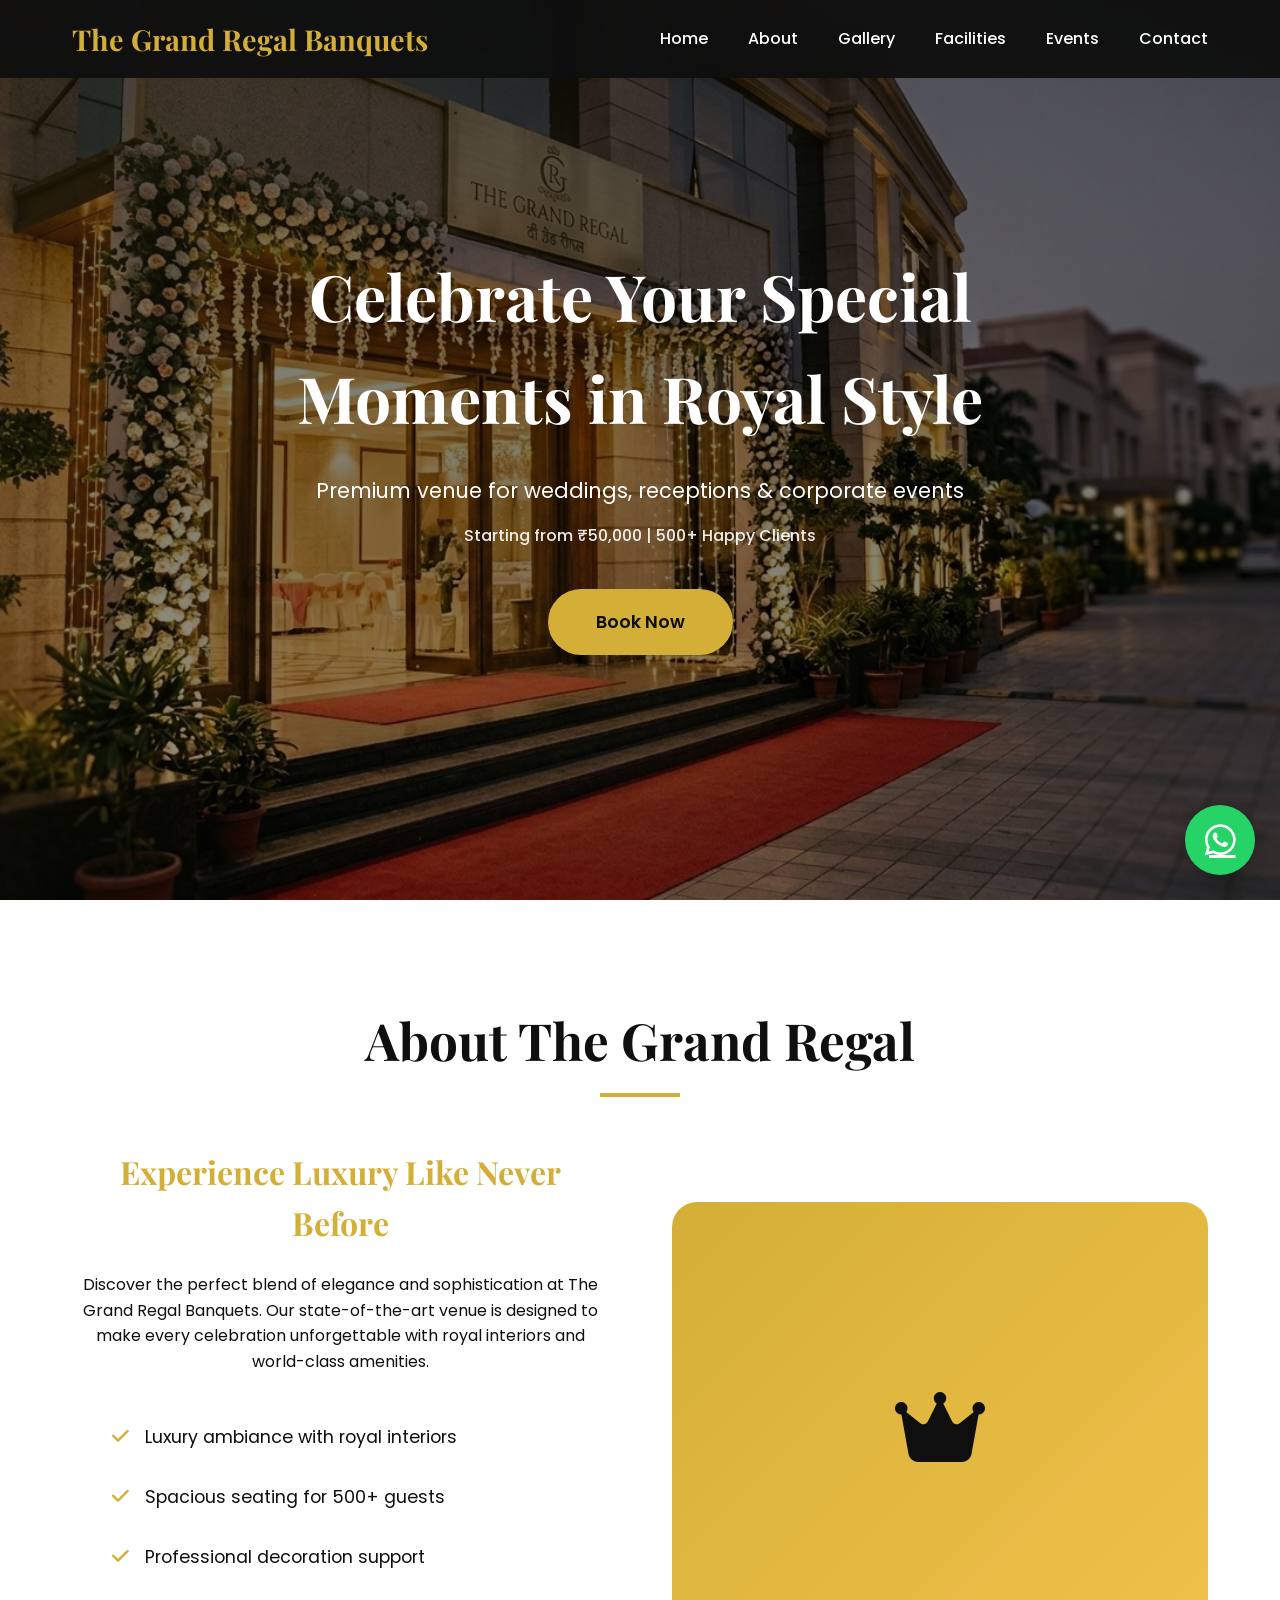
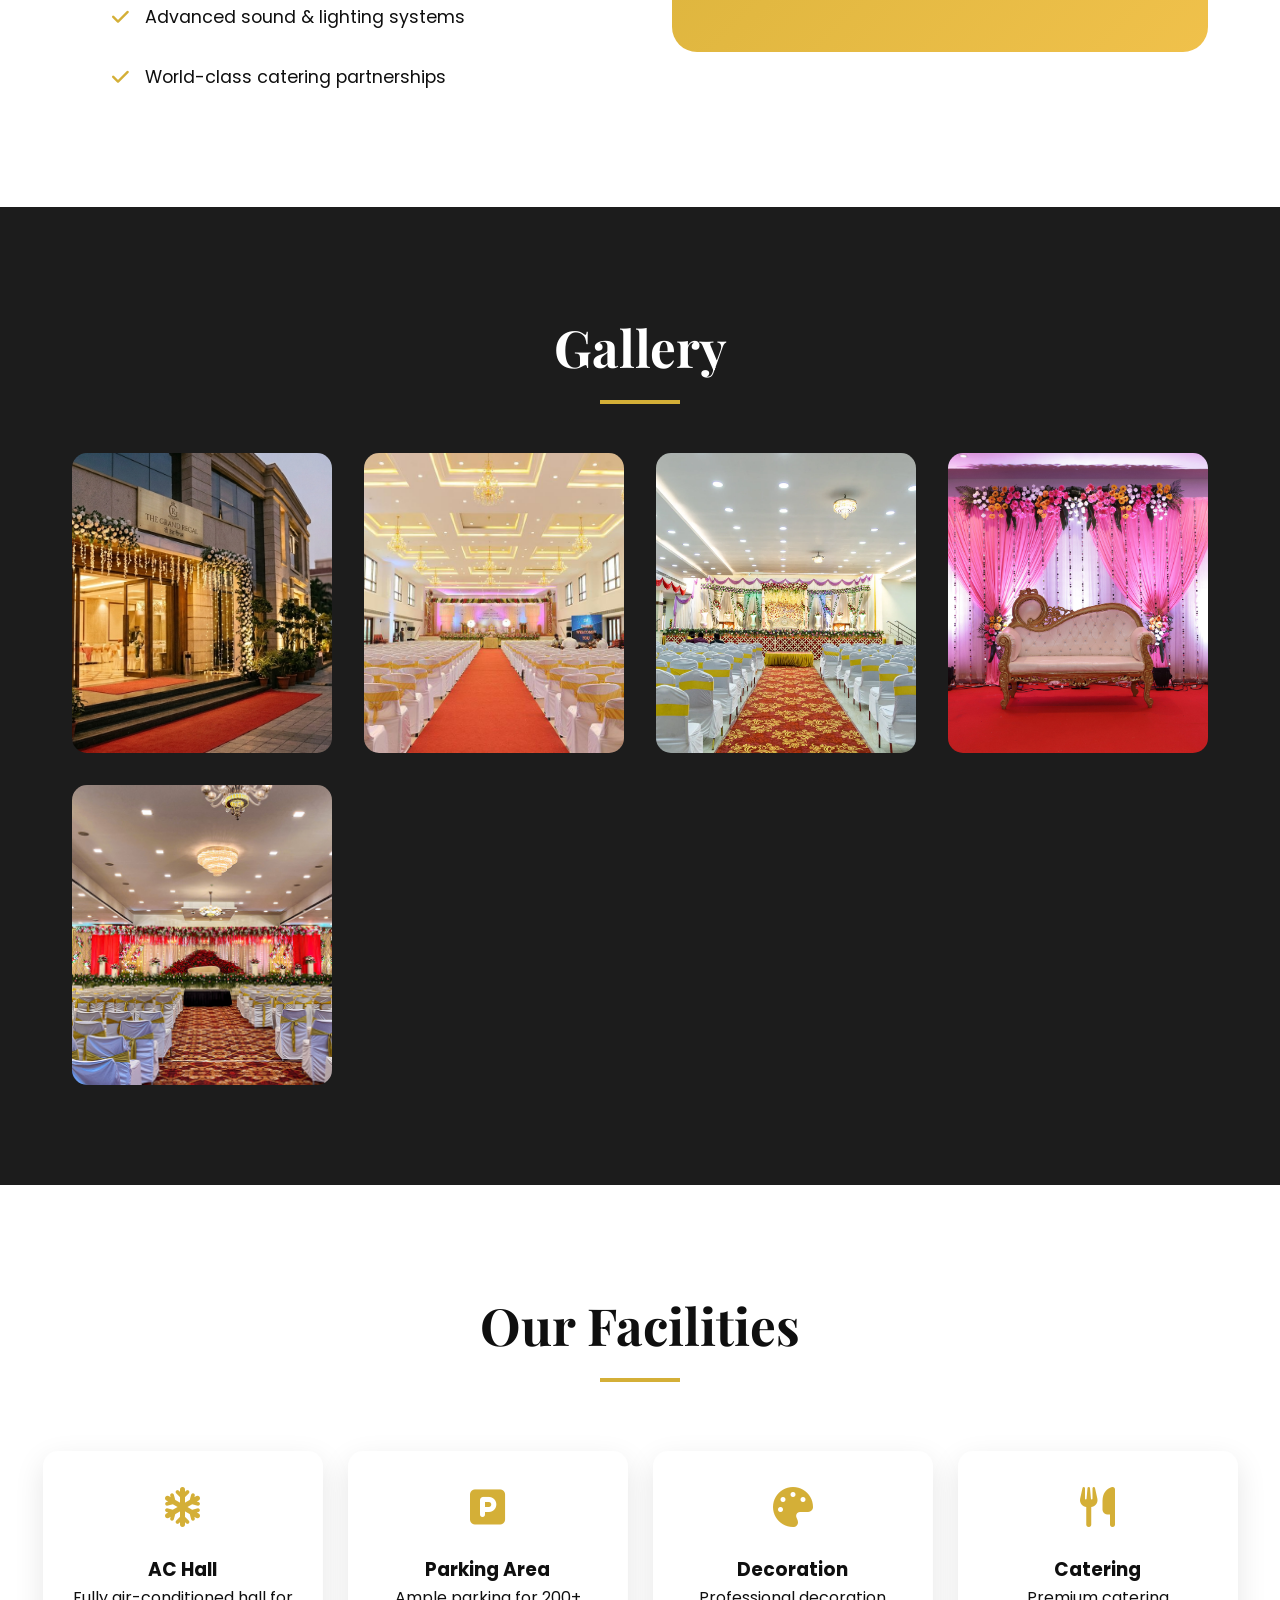
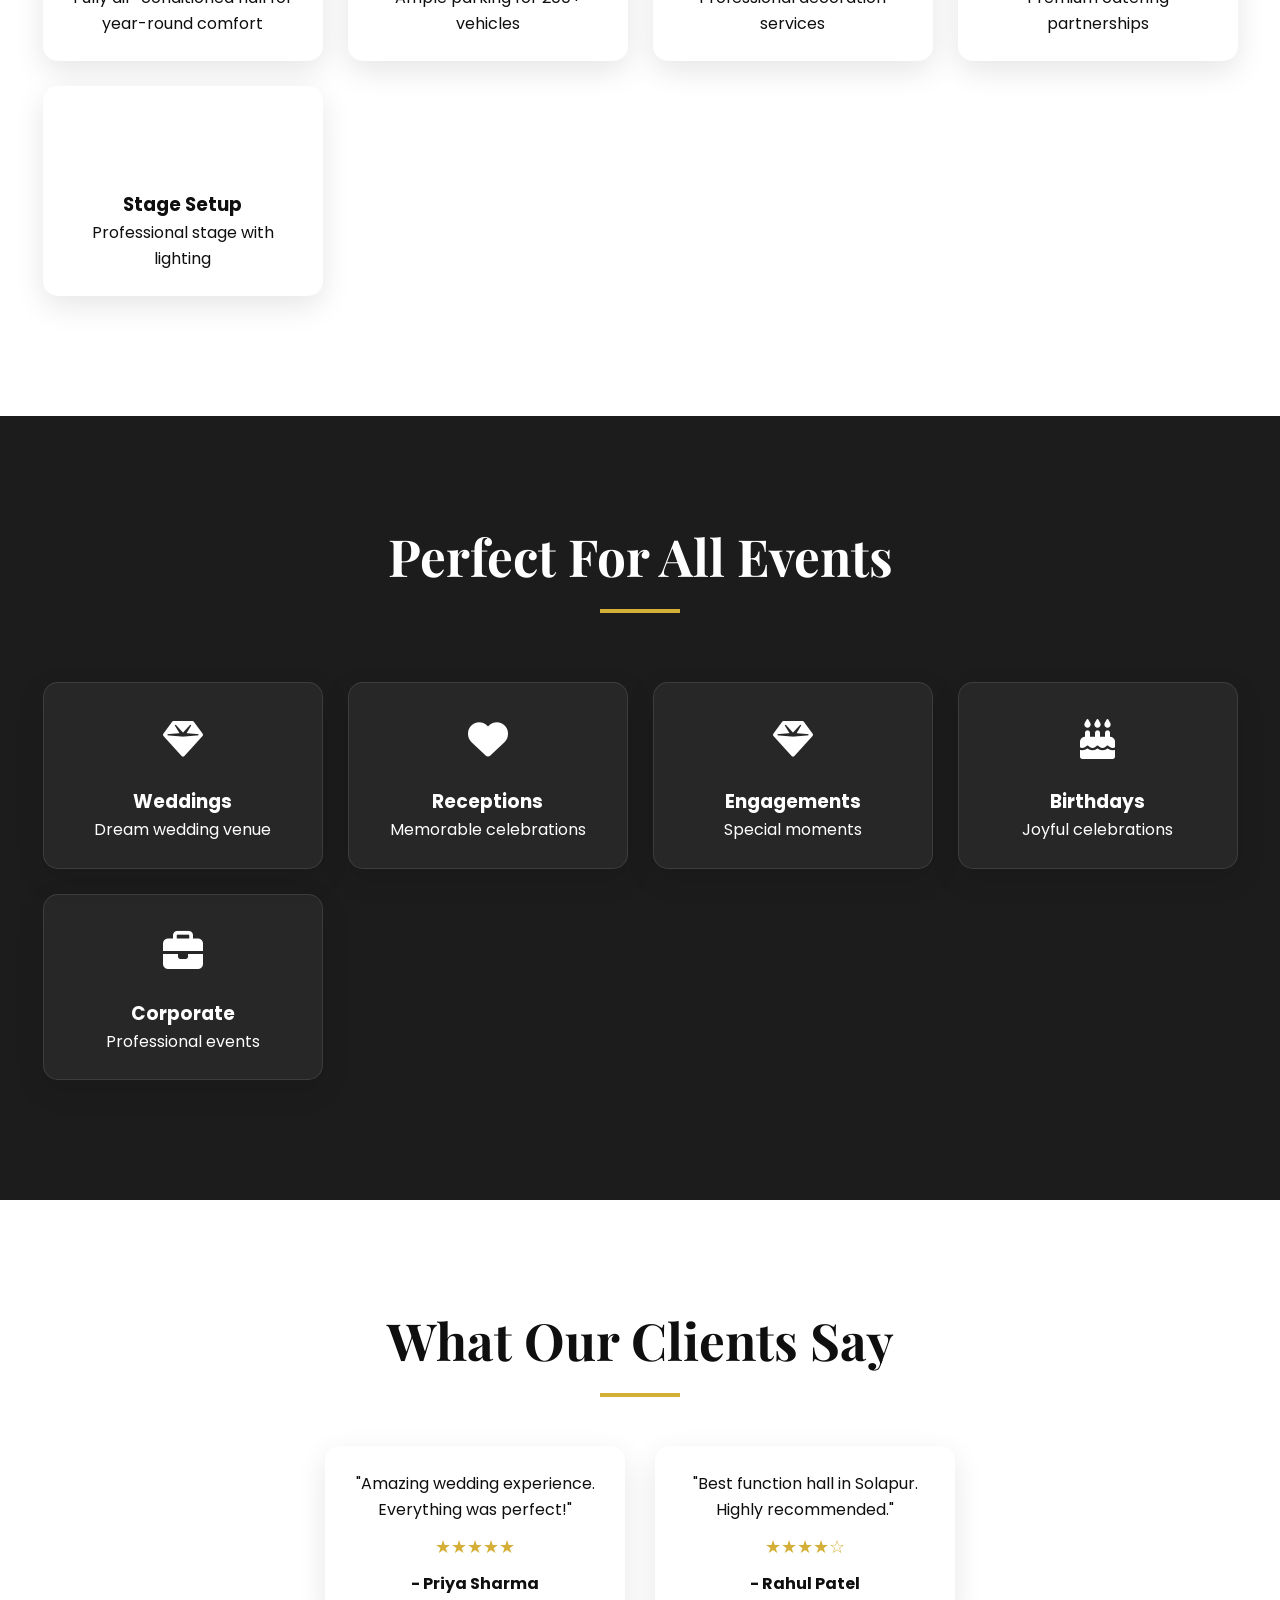
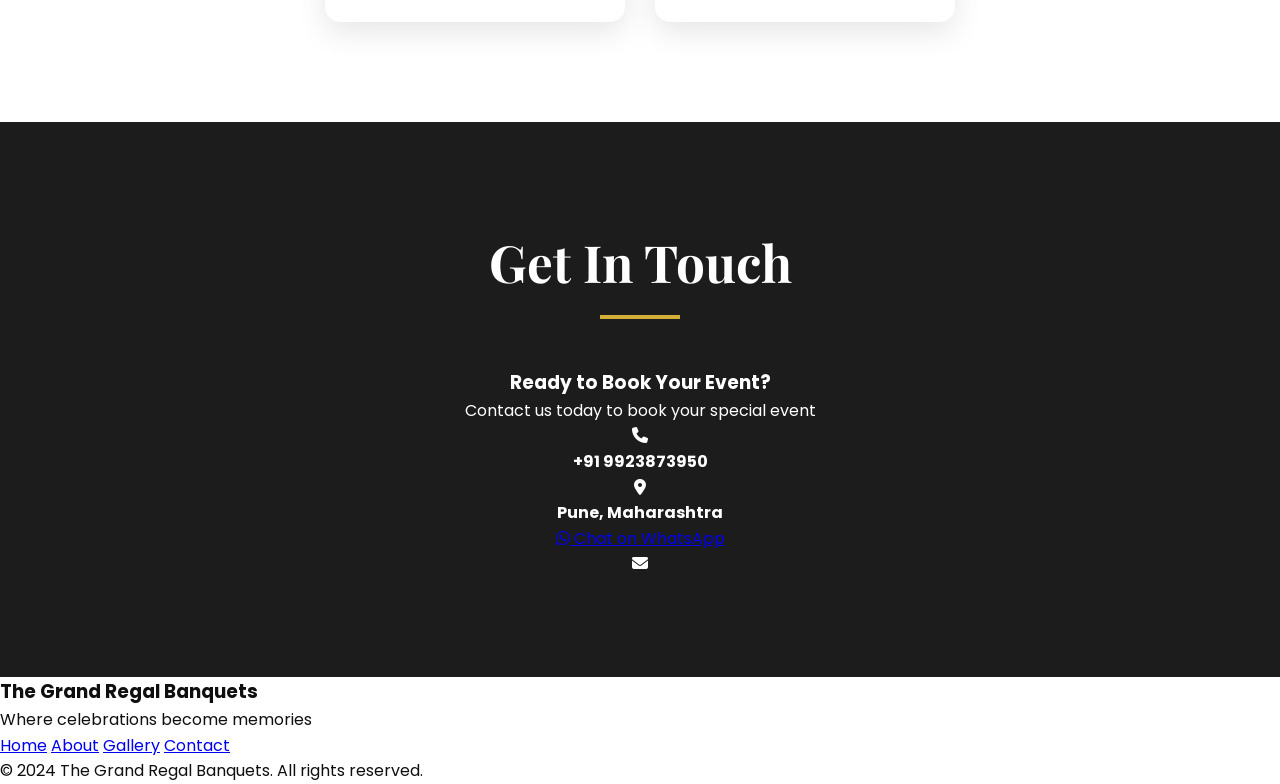
<file: index.html>
<!DOCTYPE html>
<html lang="en">
<head>
    <meta charset="UTF-8">
    <meta name="viewport" content="width=device-width, initial-scale=1.0">
    <title>The Grand Regal Banquets - Premium Wedding Venue</title>
    <link href="https://fonts.googleapis.com/css2?family=Playfair+Display:wght@400;700&family=Poppins:wght@300;400;500;600;700&display=swap" rel="stylesheet">
    <link rel="stylesheet" href="https://cdnjs.cloudflare.com/ajax/libs/font-awesome/6.4.0/css/all.min.css">
    <link rel="stylesheet" href="style.css">
</head>
<body>
    <!-- Navigation -->
    <nav class="navbar" id="navbar">
        <div class="nav-container">
            <a href="#home" class="logo">The Grand Regal Banquets</a>
            <ul class="nav-menu" id="nav-menu">
                <li><a href="#home" class="nav-link">Home</a></li>
                <li><a href="#about" class="nav-link">About</a></li>
                <li><a href="#gallery" class="nav-link">Gallery</a></li>
                <li><a href="#facilities" class="nav-link">Facilities</a></li>
                <li><a href="#events" class="nav-link">Events</a></li>
                <li><a href="#contact" class="nav-link">Contact</a></li>
            </ul>
            <div class="hamburger" id="hamburger">
                <span></span>
                <span></span>
                <span></span>
            </div>
        </div>
    </nav>

    <!-- Hero Section -->
    <section id="home" class="hero">
        <div class="hero-overlay"></div>
        <div class="hero-content">
            <h1>Celebrate Your Special Moments in Royal Style</h1>
            <p>Premium venue for weddings, receptions & corporate events</p>
            <div class="trust-line">Starting from ₹50,000 | 500+ Happy Clients</div>
            <a href="#contact" class="cta-button">Book Now</a>
        </div>
    </section>

    <!-- About Section -->
    <section id="about" class="section">
        <h2 class="section-title">About The Grand Regal</h2>
        <div class="about-content">
            <div class="about-text">
                <h3>Experience Luxury Like Never Before</h3>
                <p>Discover the perfect blend of elegance and sophistication at The Grand Regal Banquets. Our state-of-the-art venue is designed to make every celebration unforgettable with royal interiors and world-class amenities.</p>
                <ul class="about-features">
                    <li><i class="fas fa-check"></i> Luxury ambiance with royal interiors</li>
                    <li><i class="fas fa-check"></i> Spacious seating for 500+ guests</li>
                    <li><i class="fas fa-check"></i> Professional decoration support</li>
                    <li><i class="fas fa-check"></i> Advanced sound & lighting systems</li>
                    <li><i class="fas fa-check"></i> World-class catering partnerships</li>
                </ul>
            </div>
            <div class="about-image">
                <i class="fas fa-crown"></i>
            </div>
        </div>
    </section>

    <!-- Gallery Section -->
    <section id="gallery" class="section dark-section">
        <h2 class="section-title">Gallery</h2>
        <div class="gallery-grid">

    <img src="entrance.png" class="gallery-img" onclick="openImage(this.src)">
    <img src="seating1.jpg" class="gallery-img" onclick="openImage(this.src)">
    <img src="seating2.webp" class="gallery-img" onclick="openImage(this.src)">
    <img src="decor1.jpg" class="gallery-img" onclick="openImage(this.src)">
    <img src="decor2.jpg" class="gallery-img" onclick="openImage(this.src)">

</div>
    </section>

    <!-- Facilities Section -->
    <section id="facilities" class="section">
        <h2 class="section-title">Our Facilities</h2>
        <div class="features-grid">
            <div class="feature-card">
                <div class="feature-icon"><i class="fas fa-snowflake"></i></div>
                <h3>AC Hall</h3>
                <p>Fully air-conditioned hall for year-round comfort</p>
            </div>
            <div class="feature-card">
                <div class="feature-icon"><i class="fas fa-parking"></i></div>
                <h3>Parking Area</h3>
                <p>Ample parking for 200+ vehicles</p>
            </div>
            <div class="feature-card">
                <div class="feature-icon"><i class="fas fa-palette"></i></div>
                <h3>Decoration</h3>
                <p>Professional decoration services</p>
            </div>
            <div class="feature-card">
                <div class="feature-icon"><i class="fas fa-utensils"></i></div>
                <h3>Catering</h3>
                <p>Premium catering partnerships</p>
            </div>
            <div class="feature-card">
                <div class="feature-icon"><i class="fas fa-stage"></i></div>
                <h3>Stage Setup</h3>
                <p>Professional stage with lighting</p>
            </div>
        </div>
    </section>

    <!-- Events Section -->
    <section id="events" class="section dark-section">
        <h2 class="section-title">Perfect For All Events</h2>
        <div class="features-grid">
            <div class="feature-card event-card">
                <div class="feature-icon"><i class="fas fa-gem"></i></div>
                <h3>Weddings</h3>
                <p>Dream wedding venue</p>
            </div>
            <div class="feature-card event-card">
                <div class="feature-icon"><i class="fas fa-heart"></i></div>
                <h3>Receptions</h3>
                <p>Memorable celebrations</p>
            </div>
            <div class="feature-card event-card">
                <div class="feature-icon"><i class="fas fa-gem"></i></div>
                <h3>Engagements</h3>
                <p>Special moments</p>
            </div>
            <div class="feature-card event-card">
                <div class="feature-icon"><i class="fas fa-birthday-cake"></i></div>
                <h3>Birthdays</h3>
                <p>Joyful celebrations</p>
            </div>
            <div class="feature-card event-card">
                <div class="feature-icon"><i class="fas fa-briefcase"></i></div>
                <h3>Corporate</h3>
                <p>Professional events</p>
            </div>
        </div>
    </section>

    <!-- Testimonials Section -->
    <section class="section">
        <h2 class="section-title">What Our Clients Say</h2>
        <div class="testimonials-grid">

    <div class="testimonial-card">
        <p>"Amazing wedding experience. Everything was perfect!"</p>
        <div class="stars">★★★★★</div>
        <strong>- Priya Sharma</strong>
    </div>

    <div class="testimonial-card">
        <p>"Best function hall in Solapur. Highly recommended."</p>
        <div class="stars">★★★★☆</div>
        <strong>- Rahul Patel</strong>
    </div>

        </div>
    </section>

    <!-- Contact Section -->
    <section id="contact" class="section dark-section">
        <h2 class="section-title">Get In Touch</h2>
        <div class="contact-content">
            <div class="contact-info">
                <h3>Ready to Book Your Event?</h3>
                <p>Contact us today to book your special event</p>
                
                <div class="contact-item">
                    <i class="fas fa-phone"></i>
                    <div>
                        <strong>+91 9923873950</strong>
                    </div>
                </div>
                
                <div class="contact-item">
                    <i class="fas fa-map-marker-alt"></i>
                    <div>
                        <strong>Pune, Maharashtra</strong>
                    </div>
                </div>
                
                <a href="https://wa.me/919923873950?text=Hello%20I%20want%20to%20book%20The%20Grand%20Regal%20Banquets" 
                   class="whatsapp-cta" target="_blank">
                    <i class="fab fa-whatsapp"></i> Chat on WhatsApp
                </a>
            </div>
            <div class="contact-form-placeholder">
                <div class="form-image">
                    <i class="fas fa-envelope"></i>
                </div>
            </div>
        </div>
    </section>

    <!-- Footer -->
    <footer class="footer">
        <div class="footer-content">
            <div class="footer-brand">
                <h3>The Grand Regal Banquets</h3>
                <p>Where celebrations become memories</p>
            </div>
            <div class="footer-links">
                <a href="#home">Home</a>
                <a href="#about">About</a>
                <a href="#gallery">Gallery</a>
                <a href="#contact">Contact</a>
            </div>
        </div>
        <div class="footer-bottom">
            <p>&copy; 2024 The Grand Regal Banquets. All rights reserved.</p>
        </div>
    </footer>

    <!-- Floating WhatsApp Button -->
    <a href="https://wa.me/919923873950?text=Hello%20I%20want%20to%20book%20The%20Grand%20Regal%20Banquets" 
       class="whatsapp-float" target="_blank" title="Chat on WhatsApp">
        <i class="fab fa-whatsapp"></i>
    </a>

    <!-- IMAGE POPUP -->
<div id="imagePopup" class="image-popup" onclick="closeImage()">
    <img id="popupImg">
</div>

<script>
function openImage(src) {
    document.getElementById("imagePopup").style.display = "flex";
    document.getElementById("popupImg").src = src;
}

function closeImage() {
    document.getElementById("imagePopup").style.display = "none";
}

// MOBILE MENU
const hamburger = document.getElementById("hamburger");
const navMenu = document.getElementById("nav-menu");

hamburger.addEventListener("click", () => {
    navMenu.classList.toggle("active");
});
</script>
    
</div>
</body>
</html>
</file>
<file: style.css>
/* CSS Variables */
:root {
    --primary-black: #0f0f0f;
    --gold-accent: #d4af37;
    --white: #ffffff;
    --dark-grey: #1c1c1c;
    --light-grey: #f8f9fa;
    --shadow: 0 10px 40px rgba(0,0,0,0.1);
    --shadow-hover: 0 20px 60px rgba(0,0,0,0.15);
}

/* Reset & Base Styles */
* {
    margin: 0;
    padding: 0;
    box-sizing: border-box;
}

body {
    font-family: 'Poppins', sans-serif;
    line-height: 1.6;
    color: var(--primary-black);
    overflow-x: hidden;
}

section {
    padding: 100px 0;
}

/* Navigation */
.navbar {
    position: fixed;
    top: 0;
    width: 100%;
    background: rgba(15, 15, 15, 0.95);
    backdrop-filter: blur(10px);
    z-index: 1000;
    padding: 1rem 0;
    transition: all 0.3s ease;
}

.nav-container {
    max-width: 1200px;
    margin: 0 auto;
    display: flex;
    justify-content: space-between;
    align-items: center;
    padding: 0 2rem;
}

.logo {
    font-family: 'Playfair Display', serif;
    font-size: 1.8rem;
    font-weight: 700;
    color: var(--gold-accent);
    text-decoration: none;
}

.nav-menu {
    display: flex;
    list-style: none;
    gap: 2.5rem;
}

.nav-link {
    color: var(--white);
    text-decoration: none;
    font-weight: 500;
    transition: color 0.3s ease;
    position: relative;
}

.nav-link:hover {
    color: var(--gold-accent);
}

.nav-link::after {
    content: '';
    position: absolute;
    width: 0;
    height: 2px;
    bottom: -5px;
    left: 0;
    background: var(--gold-accent);
    transition: width 0.3s ease;
}

.nav-link:hover::after {
    width: 100%;
}

.hamburger {
    display: none;
    flex-direction: column;
    cursor: pointer;
    gap: 4px;
}

.hamburger span {
    width: 25px;
    height: 3px;
    background: var(--gold-accent);
    transition: 0.3s;
}

/* Hero Section */
.hero {
    height: 100vh;
    background: linear-gradient(rgba(0,0,0,0.6), rgba(0,0,0,0.4)), 
                url('entrance.png') center/cover;
    display: flex;
    align-items: center;
    justify-content: center;
    text-align: center;
    color: var(--white);
    position: relative;
}

.hero-overlay {
    position: absolute;
    top: 0;
    left: 0;
    right: 0;
    bottom: 0;
    background: linear-gradient(135deg, rgba(212,175,55,0.1) 0%, transparent 50%);
}

.hero-content {
    position: relative;
    z-index: 2;
    max-width: 800px;
    padding: 0 2rem;
}

.hero-content h1 {
    font-family: 'Playfair Display', serif;
    font-size: clamp(2.5rem, 5vw, 4.5rem);
    margin-bottom: 1.5rem;
    animation: fadeInUp 1s ease;
}

.hero-content p {
    font-size: 1.3rem;
    margin-bottom: 1rem;
    animation: fadeInUp 1s ease 0.2s both;
}

.trust-line {
    margin-bottom: 2.5rem;
    opacity: 0.9;
    font-weight: 500;
    animation: fadeInUp 1s ease 0.4s both;
}

.cta-button {
    display: inline-block;
    background: var(--gold-accent);
    color: var(--primary-black);
    padding: 1.2rem 3rem;
    font-weight: 600;
    text-decoration: none;
    border-radius: 50px;
    transition: all 0.3s ease;
    font-size: 1.1rem;
    animation: fadeInUp 1s ease 0.6s both;
}

.cta-button:hover {
    transform: translateY(-3px);
    box-shadow: 0 15px 40px rgba(212, 175, 55, 0.4);
}

/* Section Titles */
.section-title {
    font-family: 'Playfair Display', serif;
    font-size: 3.2rem;
    text-align: center;
    margin-bottom: 4rem;
    color: var(--primary-black);
    position: relative;
}

.section-title::after {
    content: '';
    position: absolute;
    width: 80px;
    height: 4px;
    background: var(--gold-accent);
    bottom: -15px;
    left: 50%;
    transform: translateX(-50%);
}

/* About Section */
.about-content {
    max-width: 1200px;
    margin: 0 auto;
    padding: 0 2rem;
    display: grid;
    grid-template-columns: 1fr 1fr;
    gap: 4rem;
    align-items: center;
}

.about-text h3 {
    font-size: 2rem;
    color: var(--gold-accent);
    margin-bottom: 1.5rem;
    font-family: 'Playfair Display', serif;
}

.about-features {
    list-style: none;
    margin-top: 2rem;
}

.about-features li {
    padding: 1rem 0;
    font-size: 1.1rem;
    position: relative;
    padding-left: 2.5rem;
    display: flex;
    align-items: center;
}

.about-features li i {
    color: var(--gold-accent);
    margin-right: 1rem;
    font-size: 1.2rem;
}

.about-image {
    height: 450px;
    background: linear-gradient(135deg, var(--gold-accent), #f0c14b);
    border-radius: 25px;
    display: flex;
    align-items: center;
    justify-content: center;
    color: var(--primary-black);
    font-size: 5rem;
    animation: float 6s ease-in-out infinite;
}

/* Gallery */
.dark-section {
    background: var(--dark-grey);
    color: var(--white);
}

.dark-section .section-title {
    color: var(--white);
}

.gallery-grid {
    max-width: 1200px;
    margin: 0 auto;
    padding: 0 2rem;
    display: grid;
    grid-template-columns: repeat(auto-fit, minmax(220px, 1fr));
    gap: 2rem;
}


    /* TESTIMONIAL FIX */
.testimonials-grid {
    display: flex;
    justify-content: center;
    gap: 30px;
    flex-wrap: wrap;
}

.testimonial-card {
    background: white;
    padding: 25px;
    border-radius: 15px;
    width: 300px;
    text-align: center;
    box-shadow: 0 10px 30px rgba(0,0,0,0.1);
}

.stars {
    color: #d4af37;
    font-size: 18px;
    margin: 10px 0;
}

    .whatsapp-float {
    position: fixed;
    width: 70px;
    height: 70px;
    bottom: 25px;
    right: 25px;
    background: #25D366;
    color: white;
    border-radius: 50%;
    font-size: 35px;
    display: flex;
    align-items: center;
    justify-content: center;
    box-shadow: 0 5px 25px rgba(0,0,0,0.3);
    z-index: 999;
}

.whatsapp-float:hover {
    transform: scale(1.1);
}
    .section {
    text-align: center;
}
    /* ===== FEATURES GRID (NEW ADD) ===== */
.features-grid {
    display: grid;
    grid-template-columns: repeat(auto-fit, minmax(250px, 280px));
    gap: 25px;
    justify-content: center;
    padding: 20px;
}

/* ===== FEATURE CARD (NEW ADD) ===== */
.feature-card {
    background: white;
    padding: 25px;
    border-radius: 15px;
    text-align: center;
    box-shadow: 0 10px 30px rgba(0,0,0,0.1);
    transition: 0.3s;
}

.feature-card:hover {
    transform: translateY(-10px);
    box-shadow: 0 20px 50px rgba(0,0,0,0.2);
}


/* ===== GALLERY IMAGE FIX ===== */
.gallery-img {
    width: 100%;
    height: 300px;
    object-fit: cover;
    border-radius: 15px;
    cursor: pointer;
    transition: 0.3s;
}

.gallery-img:hover {
    transform: scale(1.05);
}

/* ===== IMAGE POPUP ===== */
.image-popup {
    display: none;
    position: fixed;
    top: 0;
    left: 0;
    width: 100%;
    height: 100%;
    background: rgba(0,0,0,0.9);
    justify-content: center;
    align-items: center;
    z-index: 9999;
}

.image-popup img {
    max-width: 90%;
    max-height: 90%;
    border-radius: 10px;
}

.feature-icon {
    font-size: 40px;
    color: var(--gold-accent);
    margin-bottom: 15px;

}
/* FIX: Event section text visible */
.event-card h3,
.event-card p {
    color: white;
}
.event-card {
    background: rgba(255,255,255,0.05);
    border: 1px solid rgba(255,255,255,0.1);
}

.event-card:hover {
    background: rgba(212,175,55,0.1);
}
.event-card * {
    color: white !important;
}
/* ===== MOBILE RESPONSIVE ===== */
@media (max-width: 768px) {

    /* Navbar */
    .nav-menu {
        position: absolute;
        top: 70px;
        left: -100%;
        width: 100%;
        background: #0f0f0f;
        flex-direction: column;
        text-align: center;
        gap: 20px;
        padding: 20px 0;
        transition: 0.3s;
    }

    .nav-menu.active {
        left: 0;
    }

    .hamburger {
        display: flex;
    }

    /* Hero */
    .hero-content h1 {
        font-size: 2rem;
    }

    .hero-content p {
        font-size: 1rem;
    }

    /* About */
    .about-content {
        grid-template-columns: 1fr;
        text-align: center;
    }

    /* Gallery */
    .gallery-grid {
        grid-template-columns: 1fr;
    }

    /* Features & Events */
    .features-grid {
        grid-template-columns: 1fr;
    }

    /* Section spacing */
    section {
        padding: 60px 15px;
    }
} 
/* ===== EXTRA MOBILE FIX ===== */
@media (max-width: 768px) {

    /* Navbar fix */
    .nav-container {
        padding: 0 15px;
    }

    .logo {
        font-size: 1.2rem;
    }

    /* Hero spacing */
    .hero {
        height: auto;
        padding: 120px 15px 80px;
    }

    /* About image */
    .about-image {
        height: 250px;
    }

    /* Cards spacing */
    .feature-card {
        width: 100%;
    }

    /* Gallery image size */
    .gallery-img {
        height: 220px;
    }

    /* Section title */
    .section-title {
        font-size: 2rem;
    }
}
</file>
